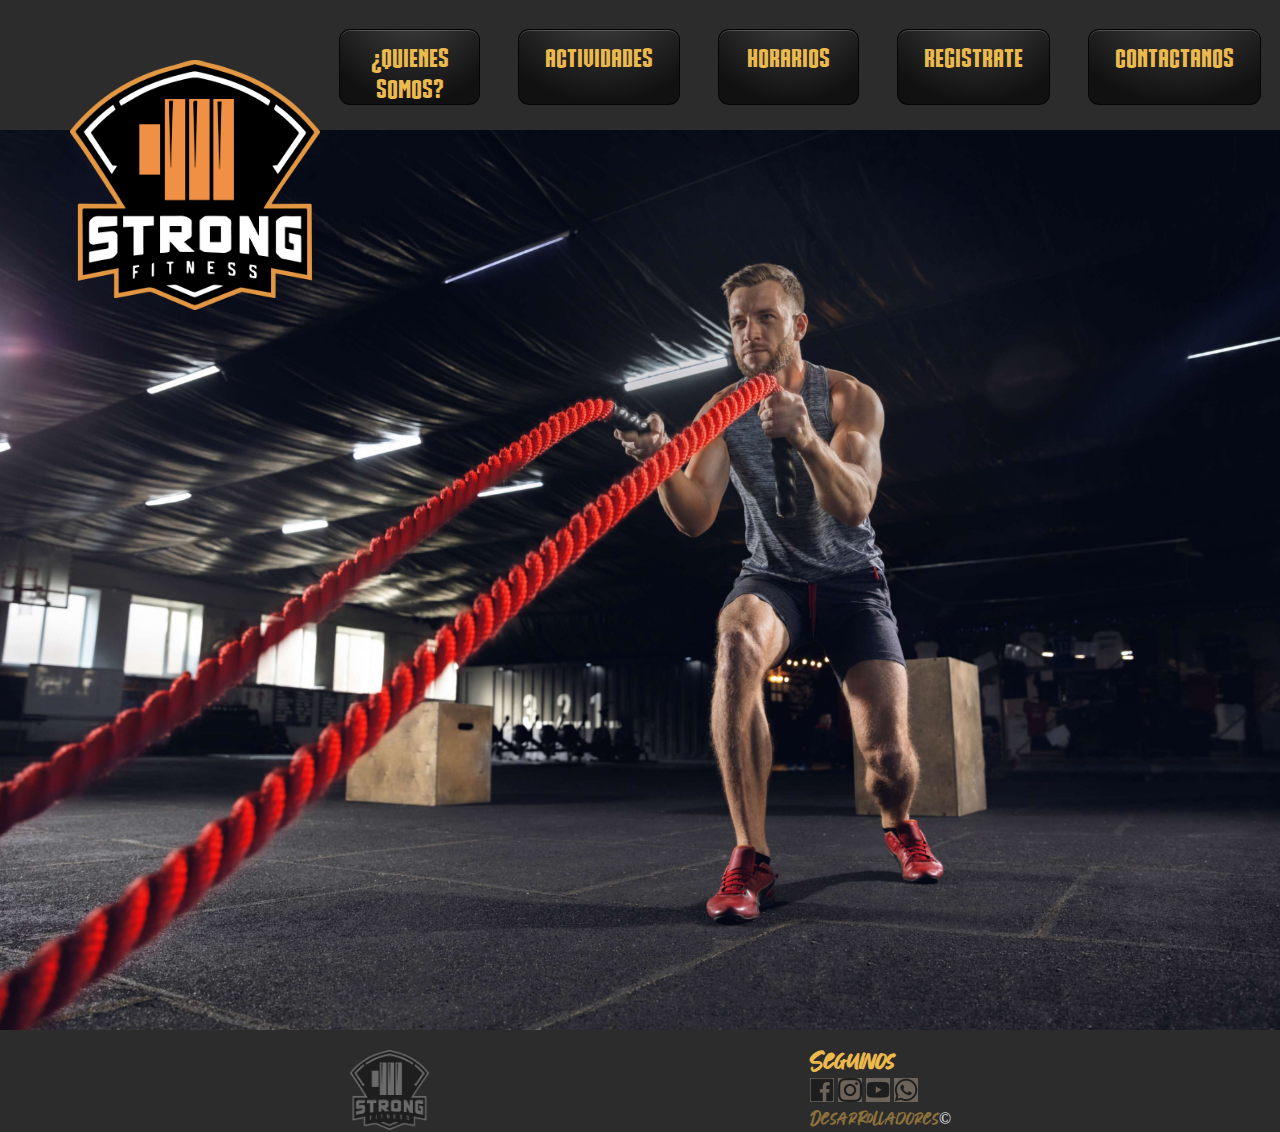
<file: index.html>
<!DOCTYPE html>
<html lang="en">
<head>
    <meta charset="UTF-8">
    <meta name="viewport" content="width=device-width, initial-scale=1.0">
    <link rel="shortcut icon" href="static/img/logo_color.ico" type="image/x-icon">
    <link rel="stylesheet" href="static/css/index.css">
    <link rel="stylesheet" href="static/css/footer.css">
    <title>strong-fitness</title>
</head>
<body>    
    <header>
     <nav>
        <div class="navegadores" >
        
        <img src="static/img/logo_color.png" alt="logo_header" id="logo_header">   
        
        <a class="botones_nav" href="templates/nosotros.html">¿Quienes somos?</a>
        <a class="botones_nav" href="templates/actividades.html">Actividades</a>
        <a class="botones_nav" href="templates/horarios.html">Horarios</a>
        <a class="botones_nav" href="templates/registrate.html">Registrate</a>
        <a class="botones_nav" href="templates/contactanos.html">Contactanos</a>
   
        </div> 
    </nav>
    </header>
<main class="principal">
<!-- Solo se verá el iframe en pantalla fullhd 1920px -->
        <div  class="videoInicio" >
           <iframe width="560" height="315" src="https://www.youtube.com/embed/MY_gyv3ZDLE?si=DUWUaULhfYOSFkEc&amp;controls=0" title="YouTube video player" allow="accelerometer; autoplay; clipboard-write; encrypted-media; gyroscope; picture-in-picture; web-share" referrerpolicy="strict-origin-when-cross-origin" allowfullscreen></iframe>
        </div> 
</main>
<!-- El footer tiene incluido un archivo independiente de css -->
<footer>
    
        <img src="static/img/logo_blanco.png" alt="logo_pie" id="logo_pie">
    
        <div>    
    
        <h2>Seguinos</h2>
        
        <a href="https://www.facebook.com/?locale=es_LA" target="_blank" class="botones_redes"><img id="face" src="static/img/facebook.png" alt="face" ></a>
        <a href="https://www.instagram.com/" target="_blank" class="botones_redes"> <img id="insta" src="static/img/instagram.png " alt="insta"></a>
        <a href="https://www.youtube.com/" target="_blank" class="botones_redes"> <img id="yout" src="static/img/youtube.png" alt="yout"></a>
        <a href="https://web.whatsapp.com/" target="_blank" class="botones_redes"> <img id="whats" src="static/img/whatsapp.png" alt="whats"  ></a>
        
        <a href="#" id="botonDesarrolladores">Desarrolladores</a><span>&copy;</span>

        </div>
</footer>

<script>
        // Alert con los participantes del equipo
        document.getElementById("botonDesarrolladores").addEventListener("click", function() {

            alert("Mauro Pazos - Rosneli Morales");
        });
</script>
</body>
</html>
</file>
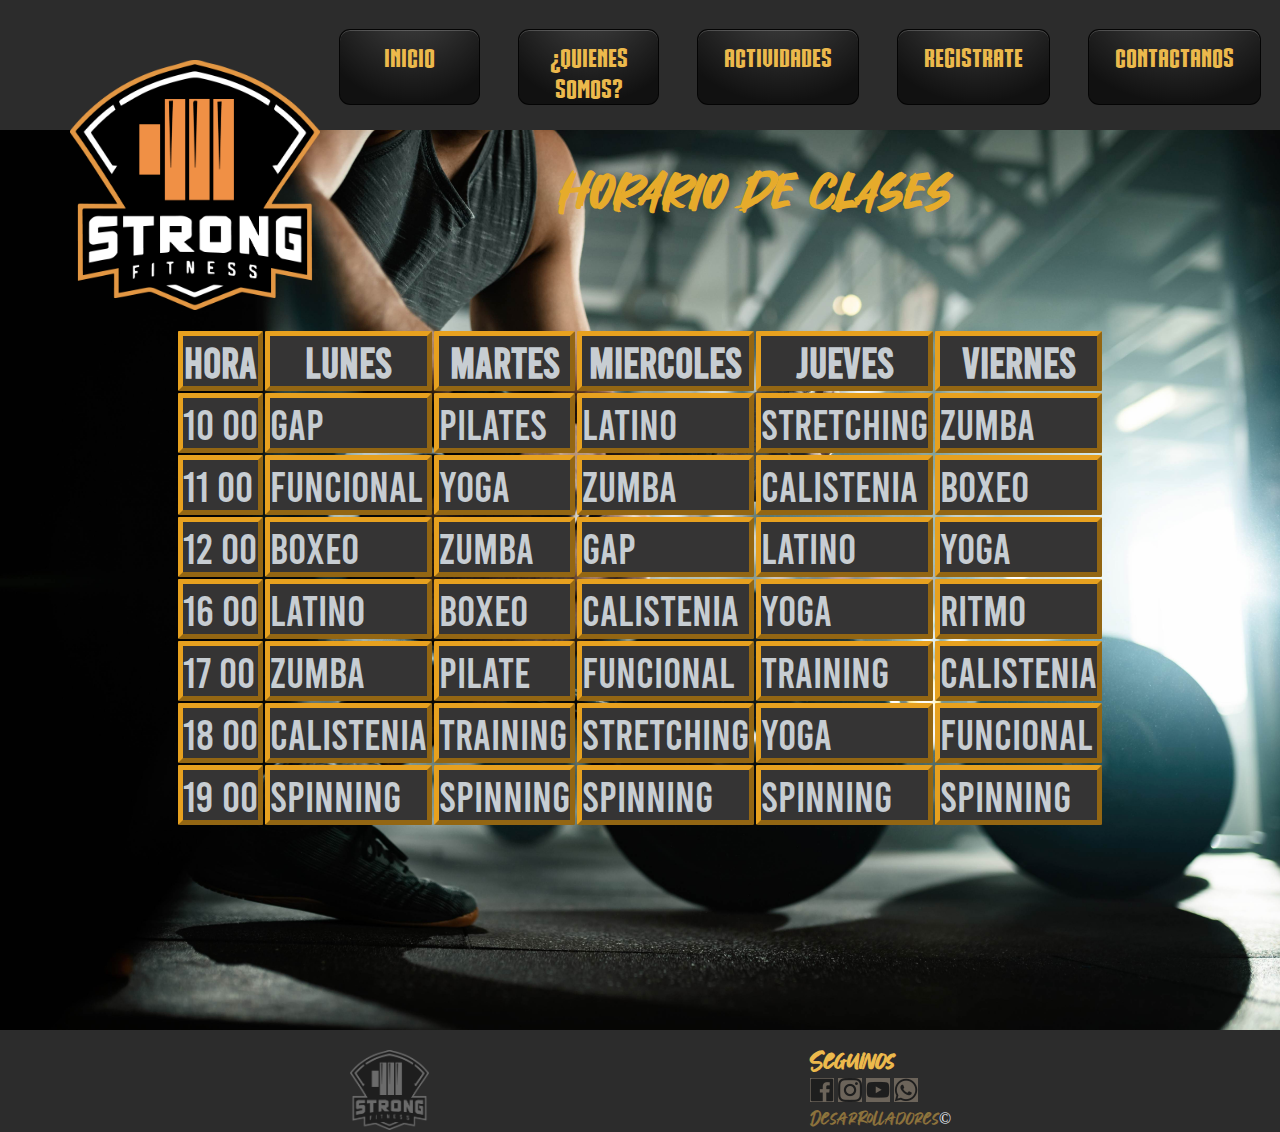
<file: templates/horarios.html>
<!DOCTYPE html>
<html lang="en">
<head>
    <meta charset="UTF-8">
    <meta name="viewport" content="width=device-width, initial-scale=1.0">
    <link rel="shortcut icon" href="../static/img/logo_color.ico" type="image/x-icon">
    <link rel="stylesheet" href="../static/css/index.css">
    <link rel="stylesheet" href="../static/css/footer.css">
    <link rel="stylesheet" href="../static/css/horarios.css">
    <title>strong-fitness</title>
</head>
<body>
    <header>
        <nav>
            <div class="navegadores" >
        
              <img src="../static/img/logo_color.png" alt="logo_header" id="logo_header">             

        <a class="botones_nav" href="../index.html">Inicio</a>
        <a class="botones_nav" href="nosotros.html">¿Quienes somos?</a>
        <a class="botones_nav" href="actividades.html">Actividades</a>
        <a class="botones_nav" href="registrate.html">Registrate</a>
        <a class="botones_nav" href="contactanos.html">Contactanos</a>
    
           
    </div> 
    </nav>
    </header>
    <main>
        <div class="titulo">
        <h1>HORARIO DE CLASES</h1>
        </div>
        <section class="tabla" id="tabla">
          <div class="contenedor">
            <table>
              <thead>
                <tr>
                  <th class="hora">Hora</th>
                  <th class="lunes">Lunes</th>
                  <th class="martes">Martes</th>
                  <th class="miercoles">Miercoles</th>
                  <th class="jueves">Jueves</th>
                  <th class="viernes">Viernes</th>
                </tr>
              </thead>
              <tbody>
                <tr>
                  <td class="hora">10 00</td>
                  <td class="lunes">Gap</td>
                  <td class="lunes">Pilates</td>
                  <td class="lunes">Latino</td>
                  <td class="lunes">Stretching</td>
                  <td class="lunes">Zumba</td>
                </tr>
                <tr>
                  <td class="hora"> 11 00</td>
                  <td class="viernes">Funcional</td>
                  <td class="lunes">Yoga</td>
                  <td class="lunes">Zumba</td>
                  <td class="jueves">Calistenia</td>
                  <td class="lunes">Boxeo</td>
                </tr>
                <tr>
                  <td class="hora">12 00</td>
                  <td class="viernes">Boxeo</td>
                  <td class="viernes">Zumba</td>
                  <td class="martes">Gap</td>
                  <td class="jueves">Latino</td>
                  <td class="jueves">Yoga</td>
                </tr>
                <tr>
                  <td class="hora">16 00 </td>
                  <td class="lunes">Latino</td>
                 <td class="miercoles">Boxeo</td>
                 <td class="jueves">Calistenia</td>
                 <td class="jueves">Yoga</td>
                 <td class="jueves">Ritmo</td>
                </tr>
                <tr>
                  <td class="hora"> 17 00</td>
                  <td class="martes">Zumba</td>
                  <td class="jueves">Pilate</td>
                  <td class="jueves">Funcional</td>
                  <td class="jueves">Training</td>
                  <td class="jueves">Calistenia</td>
                </tr>
                <tr>
                  <td class="hora"> 18 00</td>
                  <td class="martes">Calistenia</td>
                  <td class="jueves">Training</td>
                  <td class="jueves">Stretching</td>
                  <td class="martes">Yoga</td>
                  <td class="martes">Funcional</td>
                </tr>
                <tr>
                  <td class="hora"> 19 00</td>
                  <td class="jueves">Spinning</td>
                  <td class="martes">Spinning</td>
                  <td class="martes">Spinning</td>
                  <td class="martes">Spinning</td>
                  <td class="martes">Spinning</td>
                </tr>
              </tbody>
            </table>
          </div>
        </section>
    </main>
  <footer>
    
        <img src="../static/img/logo_blanco.png" alt="logo_pie" id="logo_pie">
    
    <div>    
    
        <h2>Seguinos</h2>
        
        <a href="https://www.facebook.com/?locale=es_LA" target="_blank" class="botones_redes"><img id="face" src="../static/img/facebook.png" alt="face" ></a>
        <a href="https://www.instagram.com/" target="_blank" class="botones_redes"> <img id="insta" src="../static/img/instagram.png " alt="insta"></a>
        <a href="https://www.youtube.com/" target="_blank" class="botones_redes"> <img id="yout" src="../static/img/youtube.png" alt="yout"></a>
        <a href="https://web.whatsapp.com/" target="_blank" class="botones_redes"> <img id="whats" src="../static/img/whatsapp.png" alt="whats"  ></a>

        
        <a href="#" id="botonDesarrolladores">Desarrolladores</a><span>&copy;</span>
    </div>
  </footer>
  <script>

    document.getElementById("botonDesarrolladores").addEventListener("click", function() {

        alert("Mauro Pazos - Rosneli Morales");
    });
</script>
</body>
</html>
</file>
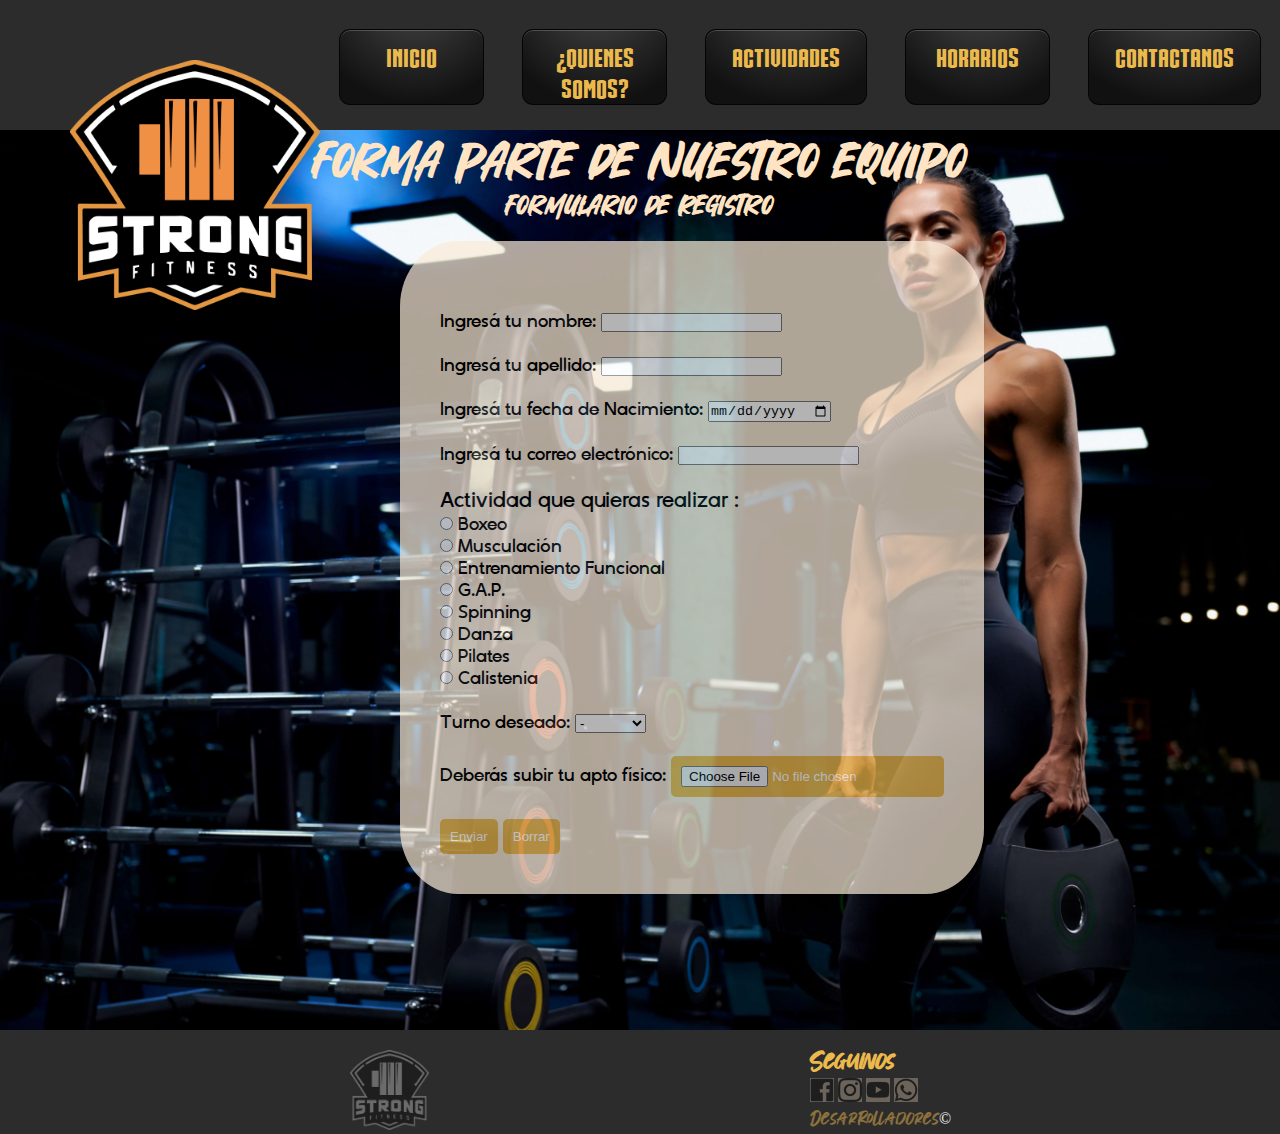
<file: templates/registrate.html>
<!DOCTYPE html>
<html lang="en">
<head>
    <meta charset="UTF-8">
    <meta name="viewport" content="width=device-width, initial-scale=1.0">
    <link rel="shortcut icon" href="../static/img/logo_color.ico" type="image/x-icon">
    <link rel="stylesheet" href="../static/css/footer.css">
    <link rel="stylesheet" href="../static/css/registrate.css">
    <link rel="stylesheet" href="../static/css/index.css">
    <title>strong-fitness</title>
</head>
<body>
    <header>
    <nav>
            
        <div class="navegadores" >
                
            <img src="../static/img/logo_color.png" alt="logo_header" id="logo_header">
            
        <a class="botones_nav" href="../index.html">Inicio</a>
        <a class="botones_nav" href="nosotros.html">¿Quienes somos?</a>
        <a class="botones_nav" href="actividades.html">Actividades</a>
        <a class="botones_nav" href="horarios.html">Horarios</a>
        <a class="botones_nav" href="contactanos.html">Contactanos</a>
    
        </div>
    </nav>
    </header>
    
    <main>
        <div class="div1">   
        <h6>Forma parte de nuestro equipo</h6>
        <h5>Formulario de Registro</h5>
        </div> 
       
        <div class="formulario">
            <!-- Onsubmit para que valide con el archivo JS y formspee para que envie los datos del formulario por mail -->
             <form onsubmit="return validarFormulario()" action="https://formspree.io/f/xzbnykdz" method="POST">
                <div>
                    <label for="nombre">Ingresá tu nombre: </label>
                    <input type="text" name="nombre" id="nombre">
                </div>
                <br><div>
                    <label for="apellido">Ingresá tu apellido: </label>
                    <input type="text" name="apellido" id="apellido">
                </div>
                <br><div>
                    <label for="fn">Ingresá tu fecha de Nacimiento: </label>
                    <input type="date" name="fn" id="fn">
                    
                </div>
                <br><div>
                    <label for="correo">Ingresá tu correo electrónico: </label>
                    <input type="email" name="correo" id="correo" required>
                </div>
                <br>
                <div>
                    <h3>Actividad que quieras realizar :</h3>
                    <div>
                        <input type="radio" name="actividad" id="boxeo" required>
                        <label for="crossfit">Boxeo</label>
                    </div>
                    <div>
                        <input type="radio" name="actividad" id="musculacion" required>
                        <label for="musculacion">Musculación</label>
                    </div>
                    <div>
                        <input type="radio" name="actividad" id="funcional" required>
                        <label for="funcional">Entrenamiento Funcional</label>
                    </div>
                    <div>
                        <input type="radio" name="actividad" id="gap" required>
                        <label for="gap">G.A.P.</label>
                    </div>
                    <div>   
                        <input type="radio" name="actividad" id="spinning" required>
                        <label for="spinning">Spinning</label>
                    </div>
                    <div>
                        <input type="radio" name="actividad" id="danza" required>
                        <label for="danza">Danza</label>
                    </div>
                    <div>
                        <input type="radio" name="actividad" id="pilates" required>
                        <label for="pilates">Pilates</label>
                    </div>
                    <div>
                        <input type="radio" name="actividad" id="calistenia" required>
                        <label for="calistenia">Calistenia</label>
                    </div>
                    <br>
                    <div>
                        <label for="turno">Turno deseado: </label>
                        <select name="turno" id="turno" required>
                            <option value="">-</option>
                            <option value="mañana">Mañana</option>
                            <option value="tarde">Tarde</option>
                            <option value="noche">Noche</option>
                        </select>
                    </div>
                    <br>
                    <div>
                        <label for="apto">Deberás subir tu apto físico:</label>
                        <input type="file" name="apto" id="apto" required>
                    </div>
                    <br>
                    <div>
                        <input class="botonsubmit" type="submit" value="Enviar">
                        <input type="reset" value="Borrar">
                    </div>
                    <div id="campos"></div>
                </div>

            </form>  
        </div>
        </main>

    <footer>
    <div>
        
        <img src="../static/img/logo_blanco.png" alt="logo_pie" id="logo_pie">
    
    </div>
    
    <div>
        
        <h2>Seguinos</h2>
        
        <a href="https://www.facebook.com/?locale=es_LA" target="_blank" class="botones_redes"><img id="face" src="../static/img/facebook.png" alt="face"></a>
        <a href="https://www.instagram.com/" target="_blank" class="botones_redes"> <img id="insta" src="../static/img/instagram.png" alt="insta"></a>
        <a href="https://google.com.ar" target="_blank" class="botones_redes"> <img id="yout" src="../static/img/youtube.png" alt="yout"></a>
        <a href="https://www.youtube.com/" target="_blank" class="botones_redes"> <img id="whats" src="../static/img/whatsapp.png" alt="whats"></a>
        
        <a href="#" id="botonDesarrolladores">Desarrolladores</a><span>&copy;</span>
    </div>
    
    </footer>
    
    <script src="../static/js/validarFormulario.js"> </script>
    
    <script>

        document.getElementById("botonDesarrolladores").addEventListener("click", function() {

            alert("Mauro Pazos - Rosneli Morales");
        });
    </script>

</body>
</html>
</file>
<file: static/css/index.css>
*{
    margin: 0;
    padding: 0;
}
/* Integración de fuentes al archivo */
@font-face {
    font-family: "iron";
    src: url(../../assets/fonts/iron.ttf);
}

header{
    background-color: rgb(44, 44, 44);
    background-size: cover;
    text-align: center;
    
}

.navegadores{
    display:grid;
    grid-template-columns: repeat(6,20fr);
    grid-template-rows: 1,5px;
    justify-content: space-between 10px;
    margin-left: 20px;
    width: auto;
    height: 130px;
    overflow: visible;
}

#logo_header{

    margin-top: 60px;
    margin-bottom: 10px;
    margin-left: 50px;
    width: 250px;
    height: 250px;
}

.botones_nav{
  text-decoration: none;
  height: 50px;
  margin: 0 20px;
  margin-top: 30px;
  padding: 12px 26px;
  color: #ecb94c;
  border: 0;
  font-size: 25px;
  font-family:"iron";
  transition: all 150ms ease-in-out;
  box-shadow: rgba(255, 255, 255, 0.2) 0px 1px 0px 0px inset, rgba(0, 0, 0, 0.9) 0px 0px 0px 1px;
  border-radius: 10px;
  background-color: #111111;
  background-image: radial-gradient(76% 151% at 52% -52%, rgba(255, 255, 255, 0.23) 0%, transparent 100%);
}

.botones_nav:hover {
    filter: brightness(1.3);
}

.principal{
    background-image: url(../img/backIndex.jpg);
    background-size:cover;
    background-position: center;
    height: 100vh;
    width: auto;
}

.videoInicio{
    display: inline-flex;
    margin-left: 50px;
    margin-top: 550px;
    border: 10px solid blanchedalmond;
    border-radius: 1%;
}

/* Responsive a pantallas 1024px */
@media screen and (max-width: 1024px) {
    .navegadores{
        display:grid;
        grid-template-columns: repeat(3,20fr);
        grid-template-rows: 2,20px;
        overflow: visible;
    }
    #logo_header{

        position: absolute;
        margin-top: 120px;
        margin-left: 735px;
        width: 180px;
        height: 180px;
    }
    .botones_nav{
    font-size: 18px;
    height: 25px;    
    }
    .videoInicio{
    display: none;
    }
}

/* Responsive a laptop 1440px */
@media screen and (max-width: 1440px) {
    .videoInicio{
        display: none;
        }
}

/* Responsive a tablet 768px */
@media screen and (max-width: 768px) {
    #logo_header{

        position: absolute;
        margin-top: 120px;
        margin-left: 550px;
        width: 150px;
        height: 150px;
    }
}

/* Responsive a celulares 425px */
@media screen and (max-width: 767px){
    .navegadores{
        display:grid;
        grid-template-columns: repeat(1,auto);
        grid-template-rows: 2,20px;
        overflow: visible;
    }
    #logo_header{

        position: absolute;
        margin-top: 420px;
        margin-left: 135px;
        width: 135px;
        height: 135px;
    }
    .botones_nav{
    font-size: 18px;
    height: 25px;    
    }
    .videoInicio{
    display: none;
    }
}

/* Responsive 375px  */
@media screen and (max-width: 375px){
    #logo_header{

        position: absolute;
        margin-top: 410px;
        margin-left: 130px;
        width: 100px;
        height: 100px;
    }
}

/* Responsive 320px */
@media screen and (max-width: 320px){
    #logo_header{

        position: absolute;
        margin-top: 410px;
        margin-left: 102px;
        width: 100px;
        height: 100px;
    }
}
</file>
<file: static/css/footer.css>
*{
    margin: 0;
    padding: 0;
}
/* Integración de fuentes al código */
@font-face {
    font-family: "bonfire";
    src: url(../../assets/fonts/Bonfire.ttf);
}
@font-face {
    font-family: "crush";
    src: url(../../assets/fonts/Crush.otf);
}

#logo_pie{
    margin-top: 20px;
    height: 80px;
    margin-left: 10px;
    opacity: 0.3;
}

footer{
    background-color: rgb(44, 44, 44);
    background-size: cover;
    display: grid;
    height: auto;
    width: auto;
    justify-content:space-evenly;  
    grid-template-columns: repeat(2, 130px);
}

span{
    color: aliceblue;
}

h2{
    color: #ecb94c;
    font-family: "bonfire";
    font-size: 25px;
    margin-top: 15px;
}

#face, #insta, #yout, #whats{
    background-color: bisque;
    opacity: 0.3;
}

#botonDesarrolladores{
    font-family: "bonfire";
    font-size: 20px;
    color: #ecb94c;
    text-decoration: none;
    opacity: 50%;
}

/* Responsive desde tablet a laptop */
@media screen and (min-width: 768px) and (max-width: 1024px) {
    #logo_pie{
        margin-top: 20px;
        height: 60px;
        margin-left: 10px;
        opacity: 0.3;
    }
    footer{
        height: 95px;
        justify-content:center;  
    }
    h2{
        font-size: 15px;
    }
    #whats, #face, #insta, #yout{
        height: 20px;
    }
}   
@media screen and (min-width: 319px) and (max-width: 431px) {
    #logo_pie{
        margin-top: 20px;
        height: 60px;
        margin-left: 10px;
        opacity: 0.3;
    }
    footer{
        height: 95px;
        justify-content:center;  
    }
    h2{
        font-size: 15px;
    }
    #whats, #face, #insta, #yout{
        height: 15px;
    }
    #botonDesarrolladores{
        width: 30px;
    }
}
</file>
<file: static/css/horarios.css>
*{
    margin: 0;
    padding: 0;
}
/* Integración de fuentes al código */
@font-face {
    font-family: "bebas";
    src: url(../../assets/fonts/bebas.ttf);
}
@font-face {
    font-family: "trush";
    src: url(../../assets/fonts/Trushdex.ttf)
}

main{
    background-image: url(../img/backHorarios.jpg);
    background-size: cover;
    background-position: center;
    height: 100vh;
    width: auto;

}

.contenedor{
    display: flex;
    justify-content: center;
    font-size: 42px;
    margin-top: 100px;
}

.titulo{
    display: inline-flex;
    margin-left: 720px;
    position: relative;
    margin-top: 20px;
    font-family: "trush";
    font-size: 30px;
    color: #e6ab2b;
    padding: 10px;
}

.hora, .lunes, .martes, .miercoles, .jueves, .viernes{
    border: 5px outset rgb(231, 161, 31);
    font-family: "bebas";
    color:rgba(240, 248, 255, 0.795);
    font-weight: 0px;
    border-radius: 2%;
    background-color: #353434;   
}

/* Responsive a laptop 1440px */
@media screen and (max-width: 1440px){

    .titulo{
        margin-left: 550px;
        font-size: 23px;
    }
    
}
/* Responsive a pantallas 1024px */
@media screen and (max-width: 1024px){
    
    .hora, .lunes, .martes, .miercoles, .jueves, .viernes{
        font-size: 30px;
    }
    .titulo{
        margin-top: 60px;
        margin-left: 300px;
        font-size: 22px;
    }
}
/* Responsive a tablet 768px */
@media screen and (max-width: 768px){
    .titulo{
        font-size: 18px;
        margin-left: 150px;
    }
}
/* Responsive a celulares 425px */
@media screen and (max-width: 431px){
    .hora, .lunes, .martes, .miercoles, .jueves, .viernes{
        font-size: 15px;
        border: 1px outset rgb(231, 161, 31);
    }
    .titulo{
        margin-top: 420px;
        margin-left: 90px;
        font-size: 13px;
    }
    .contenedor{
        margin-top: 10px;
    }
}
/* Responsive 375px */
@media screen and (max-width: 320px){
    .contendeor{
        margin-left: 25px;
    }
    .titulo{
        margin-left: 80px;
    }
}
/* Responsive 320px */
@media screen and (max-width: 320px){
    .contendeor{
        margin-left: 25px;
    }
    .titulo{
        font-size: 10px;
        margin-left: 80px;
    }
    .hora, .lunes, .martes, .miercoles, .jueves, .viernes{
        font-size: 13px;
        border: 1px outset rgb(231, 161, 31);
    }
}
</file>
<file: static/css/registrate.css>
*{
    margin: 0;
    padding: 0;
}
/* Integración de fuentes al código */
@font-face {
    font-family: "bonfire";
    src: url(../../assets/fonts/Bonfire.ttf)
}
@font-face {
    font-family: "trush";
    src: url(../../assets/fonts/Trushdex.ttf)
}
@font-face {
    font-family: "zeta";
    src: url(../../assets/fonts/ZTGatha-SemiBold.ttf)
}

form{
    margin-top: 30px;
    font-family: "zeta";
    font-size: 20px;
    padding: 40px;
}

main{
    background-image: url(../img/backRegistrate.jpg);
    background-size: cover;
    height: 100vh;
    width: auto;
}

.formulario{
    display: inline-flex;
    margin-left: 600px;
    margin-top: 20px;
    width: auto;
    background-color: antiquewhite;
    opacity: 70%;
    border-radius: 10%;
}

h6{
    text-align: center;
    font-size: 45px;
    font-family: "trush";
    color: bisque;
}

h5{
    text-align: center;
    font-size: 25px;
    font-family: "trush";
    color: bisque;
    
}

input[type="submit"] {
    padding: 10px;
    background-color: #ecb94c;
    color: #ffffff;
    border: none;
    border-radius: 5px;
    cursor: pointer;
}

input[type="submit"]:hover {
    background-color: #0056b3;
}

input[type="reset"] {
    padding: 10px;
    background-color: #ecb94c;
    color: #ffffff;
    border: none;
    border-radius: 5px;
    cursor: pointer;
}

input[type="reset"]:hover {
    background-color: #0056b3;
}

input[type="file"] {
    padding: 10px;
    background-color: #ecb94c;
    color: #ffffff;
    border: none;
    border-radius: 5px;
    cursor: pointer;
}

input[type="file"]:hover {
    background-color: #0056b3;
}

/* Responsive a laptop 1440px */
@media screen and (max-width: 1440px) {
    
    form{
        margin-top: 30px;
        font-family: "zeta";
        font-size: 18px;
        padding: 40px;
    }
    .formulario{
        margin-left: 400px;

    }
}
/* Responsive a pantallas 1024px */
@media screen and (max-width: 1024px) {
    .formulario{
        margin-left: 220px;
        margin-bottom: 50px;
    }
    h6, h5{
        padding-top: 30px;
        text-align: start;
        margin-left: 15px;
    }   
    h6{
        font-size: 35px;
    }
    h5{
        font-size: 25px;
    }
    main{
        height: auto;
    }
}
/* Responsive a tablet 768px */
@media screen and (max-width: 768px) {
    form{
        margin-top: 30px;
        font-family: "zeta";
        font-size: 17px;
        margin-right: 50px;
        padding: 20px;
    }
    .formulario{
        margin-left: 100px;
        margin-right: 100px;
        margin-bottom: 50px;
    }
}
/* Responsive a celulares 425px */
@media screen and (max-width: 431px) {
    form{
        margin-top: 30px;
        font-family: "zeta";
        font-size: 12px;
        margin-right: 50px;
        padding: 20px;
    }
    #apto{
        width: 210px;
    }
    .formulario{
        margin-top: 450px;
        margin-left: 20px;
        margin-right: 20px;
        margin-bottom: 50px;
        width: auto;
    }
    h5, h6{
        display: none;
    }
    main{
        height: auto;
        width: auto;
    }
}
/* Responsive 320px */
@media screen and (max-width: 320px) {
    #apto{
        width: 125px;
    }
}
</file>
